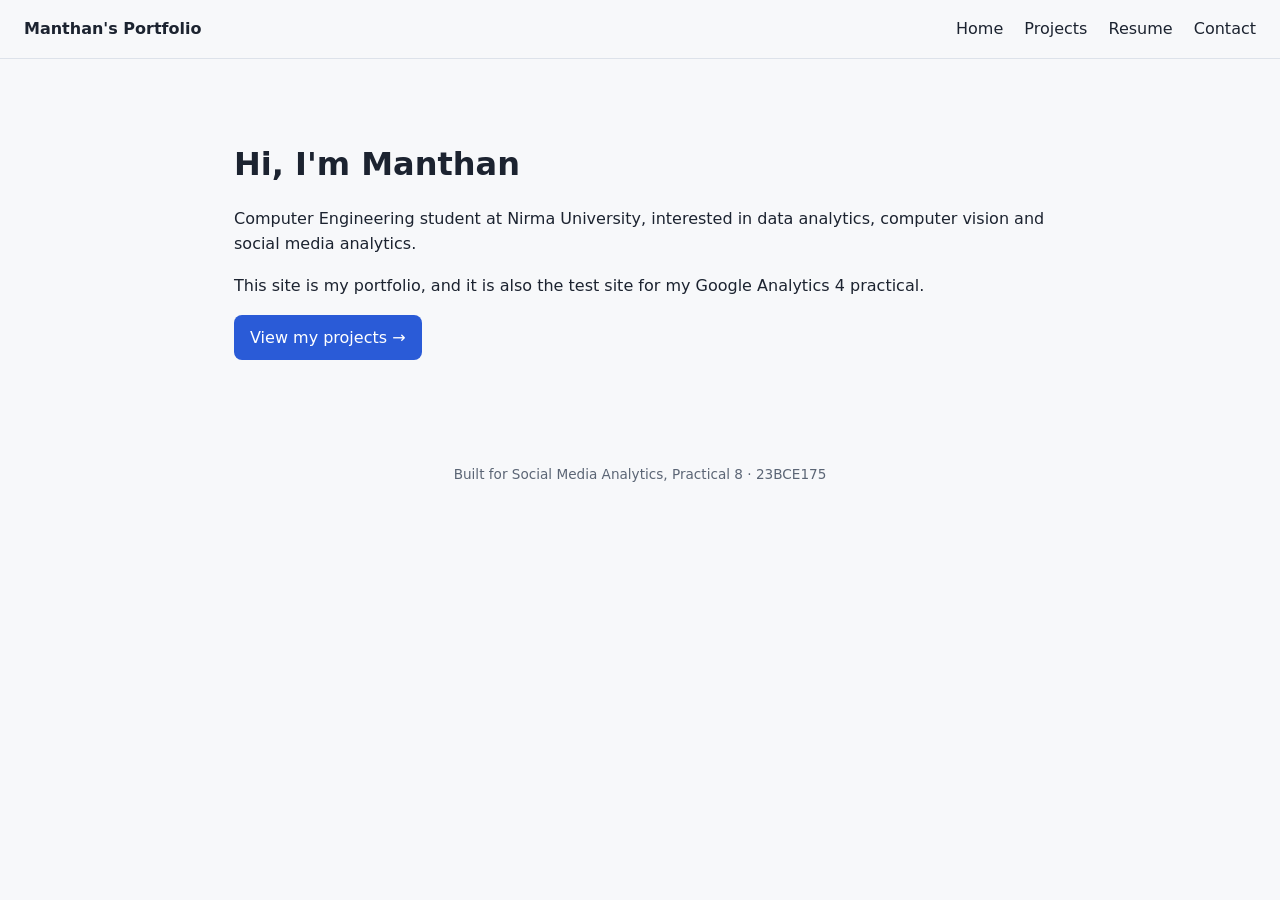
<file: index.html>
<!DOCTYPE html>
<html lang="en">
<head>
  <meta charset="UTF-8">
  <meta name="viewport" content="width=device-width, initial-scale=1.0">
  <title>Home</title>
  <!-- Google tag (gtag.js) -->
  <script async src="https://www.googletagmanager.com/gtag/js?id=G-N06EKTNC9E"></script>
  <script>
    window.dataLayer = window.dataLayer || [];
    function gtag(){dataLayer.push(arguments);}
    gtag('js', new Date());

    gtag('config', 'G-N06EKTNC9E');
  </script>
  <link rel="stylesheet" href="style.css">
</head>
<body>
  <header>
    <div class="brand">Manthan's Portfolio</div>
    <nav>
      <a href="index.html">Home</a>
      <a href="projects.html">Projects</a>
      <a href="resume.html">Resume</a>
      <a href="contact.html">Contact</a>
    </nav>
  </header>
  <main>
    <section class="hero">
      <h1>Hi, I'm Manthan</h1>
      <p>Computer Engineering student at Nirma University, interested in data analytics, computer vision and social media analytics.</p>
      <p>This site is my portfolio, and it is also the test site for my Google Analytics 4 practical.</p>
      <a class="btn" href="projects.html" onclick="gtag('event','click_view_projects',{location:'hero'})">View my projects &rarr;</a>
    </section>
  </main>
  <footer>Built for Social Media Analytics, Practical 8 &middot; 23BCE175</footer>
</body>
</html>
</file>
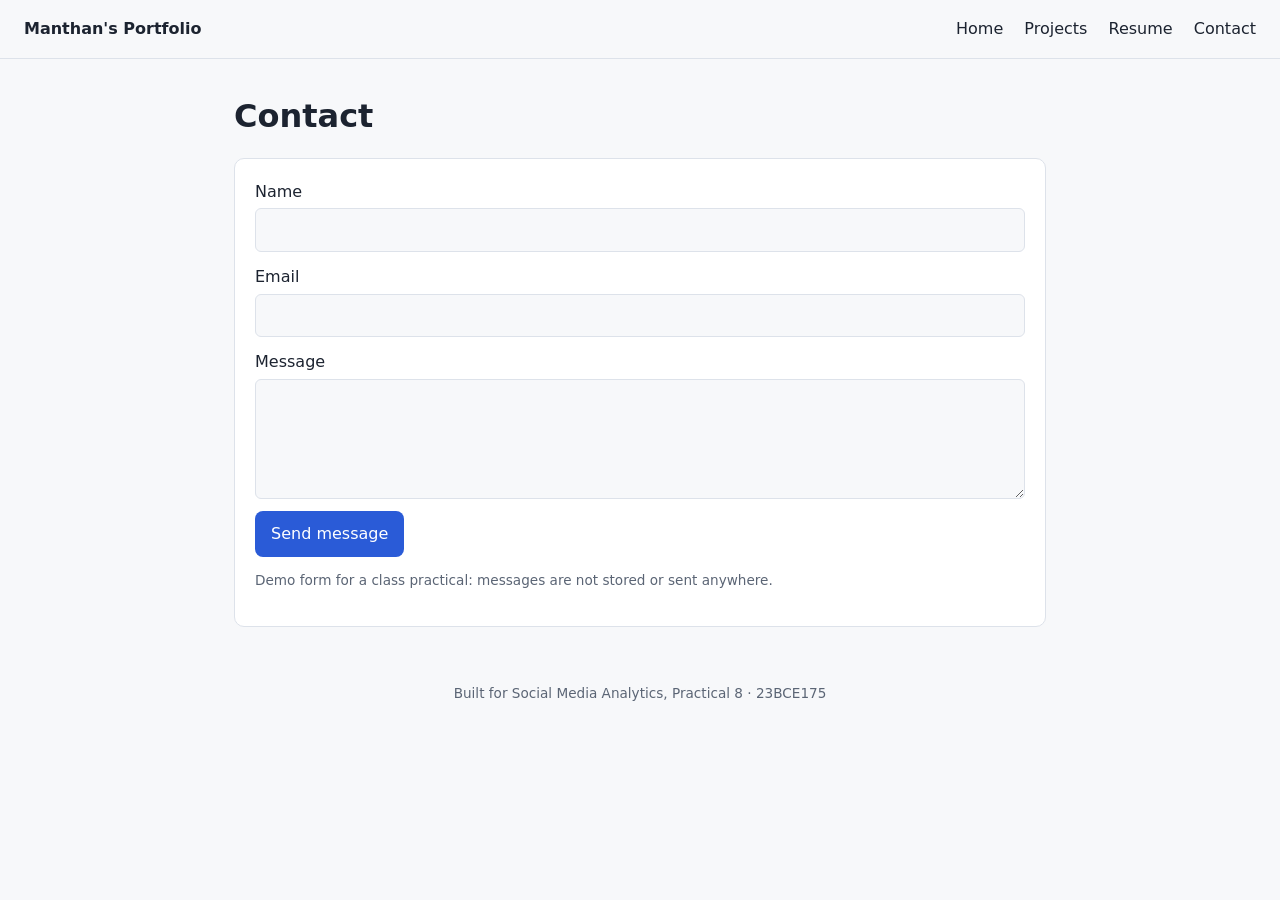
<file: contact.html>
<!DOCTYPE html>
<html lang="en">
<head>
  <meta charset="UTF-8">
  <meta name="viewport" content="width=device-width, initial-scale=1.0">
  <title>Contact</title>
  <!-- Google tag (gtag.js) -->
  <script async src="https://www.googletagmanager.com/gtag/js?id=G-N06EKTNC9E"></script>
  <script>
    window.dataLayer = window.dataLayer || [];
    function gtag(){dataLayer.push(arguments);}
    gtag('js', new Date());

    gtag('config', 'G-N06EKTNC9E');
  </script>
  <link rel="stylesheet" href="style.css">
</head>
<body>
  <header>
    <div class="brand">Manthan's Portfolio</div>
    <nav>
      <a href="index.html">Home</a>
      <a href="projects.html">Projects</a>
      <a href="resume.html">Resume</a>
      <a href="contact.html">Contact</a>
    </nav>
  </header>
  <main>
    <h1>Contact</h1>
    <form id="contact-form" class="card">
      <label>Name <input type="text" name="name" required></label>
      <label>Email <input type="email" name="email" required></label>
      <label>Message <textarea name="message" rows="4" required></textarea></label>
      <button class="btn" type="submit">Send message</button>
      <p class="note">Demo form for a class practical: messages are not stored or sent anywhere.</p>
    </form>
    <p id="thanks" class="card" hidden>Thanks! Your message was submitted.</p>
    <script>
      document.getElementById('contact-form').addEventListener('submit', function (e) {
        e.preventDefault();
        gtag('event', 'submit_contact_form', {form_name: 'contact'});
        this.hidden = true;
        document.getElementById('thanks').hidden = false;
      });
    </script>
  </main>
  <footer>Built for Social Media Analytics, Practical 8 &middot; 23BCE175</footer>
</body>
</html>
</file>
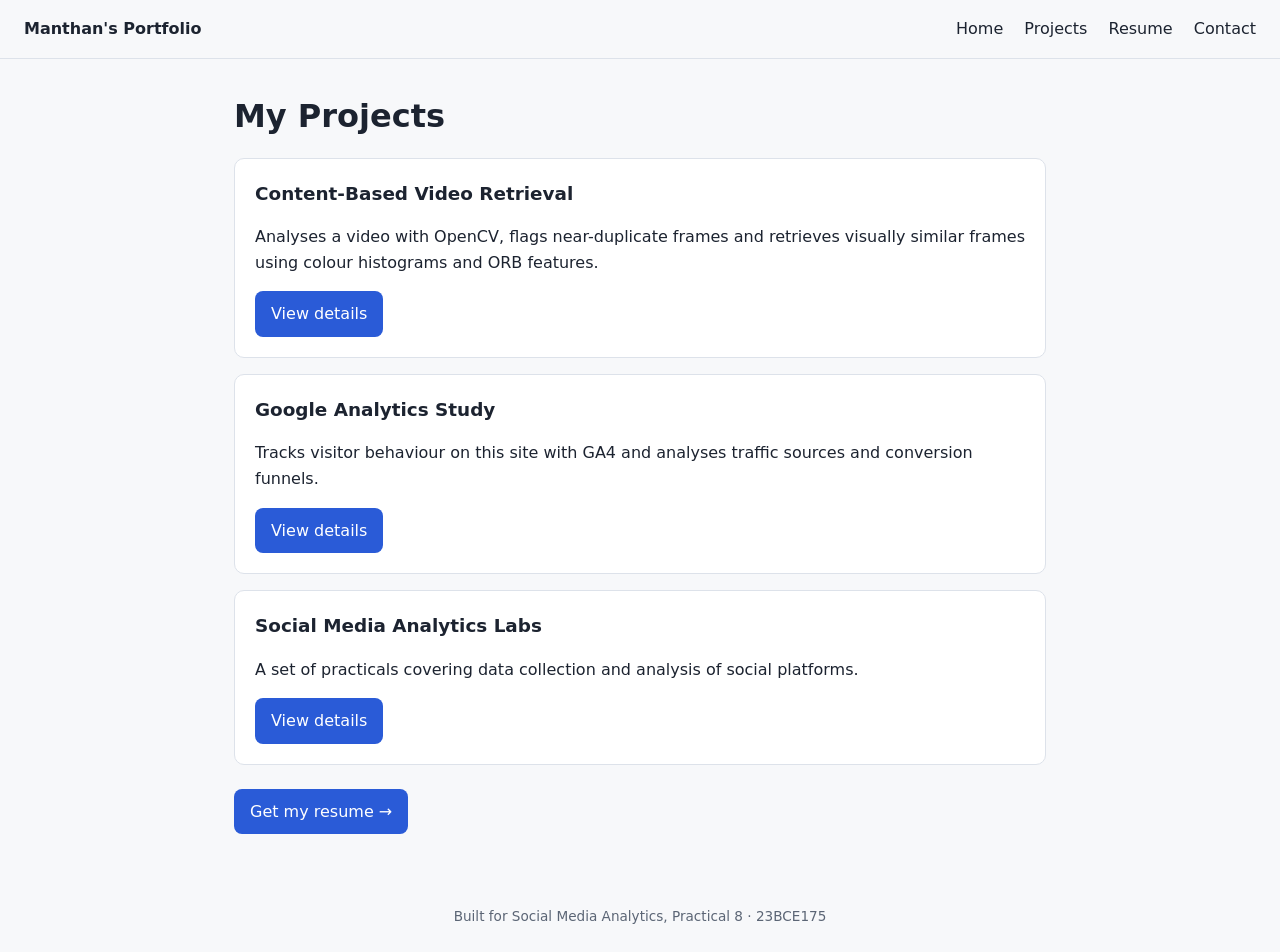
<file: projects.html>
<!DOCTYPE html>
<html lang="en">
<head>
  <meta charset="UTF-8">
  <meta name="viewport" content="width=device-width, initial-scale=1.0">
  <title>Projects</title>
  <!-- Google tag (gtag.js) -->
  <script async src="https://www.googletagmanager.com/gtag/js?id=G-N06EKTNC9E"></script>
  <script>
    window.dataLayer = window.dataLayer || [];
    function gtag(){dataLayer.push(arguments);}
    gtag('js', new Date());

    gtag('config', 'G-N06EKTNC9E');
  </script>
  <link rel="stylesheet" href="style.css">
</head>
<body>
  <header>
    <div class="brand">Manthan's Portfolio</div>
    <nav>
      <a href="index.html">Home</a>
      <a href="projects.html">Projects</a>
      <a href="resume.html">Resume</a>
      <a href="contact.html">Contact</a>
    </nav>
  </header>
  <main>
    <h1>My Projects</h1>
    <div class="cards">
      <article class="card">
        <h2>Content-Based Video Retrieval</h2>
        <p>Analyses a video with OpenCV, flags near-duplicate frames and retrieves visually similar frames using colour histograms and ORB features.</p>
        <button class="btn" data-project="video_retrieval" data-category="AI/ML">View details</button>
        <p class="details" hidden>Samples frames at 5 fps, computes brightness, sharpness, motion, dHash and HSV histograms, then ranks matches by cosine similarity and verifies them with ORB feature matching.</p>
      </article>
      <article class="card">
        <h2>Google Analytics Study</h2>
        <p>Tracks visitor behaviour on this site with GA4 and analyses traffic sources and conversion funnels.</p>
        <button class="btn" data-project="ga4_study" data-category="Analytics">View details</button>
        <p class="details" hidden>Uses custom events to build a four-step funnel from landing to contact, and measures step retention and cumulative conversion.</p>
      </article>
      <article class="card">
        <h2>Social Media Analytics Labs</h2>
        <p>A set of practicals covering data collection and analysis of social platforms.</p>
        <button class="btn" data-project="sma_labs" data-category="Analytics">View details</button>
        <p class="details" hidden>Weekly lab work on collecting, cleaning and analysing social media data.</p>
      </article>
    </div>
    <p class="next"><a class="btn" href="resume.html">Get my resume &rarr;</a></p>
    <script>
      document.querySelectorAll('button[data-project]').forEach(function (b) {
        b.addEventListener('click', function () {
          var d = b.parentElement.querySelector('.details');
          d.hidden = !d.hidden;
          if (!d.hidden) {
            gtag('event', 'view_project_details', {
              project_name: b.dataset.project,
              project_category: b.dataset.category
            });
          }
        });
      });
    </script>
  </main>
  <footer>Built for Social Media Analytics, Practical 8 &middot; 23BCE175</footer>
</body>
</html>
</file>
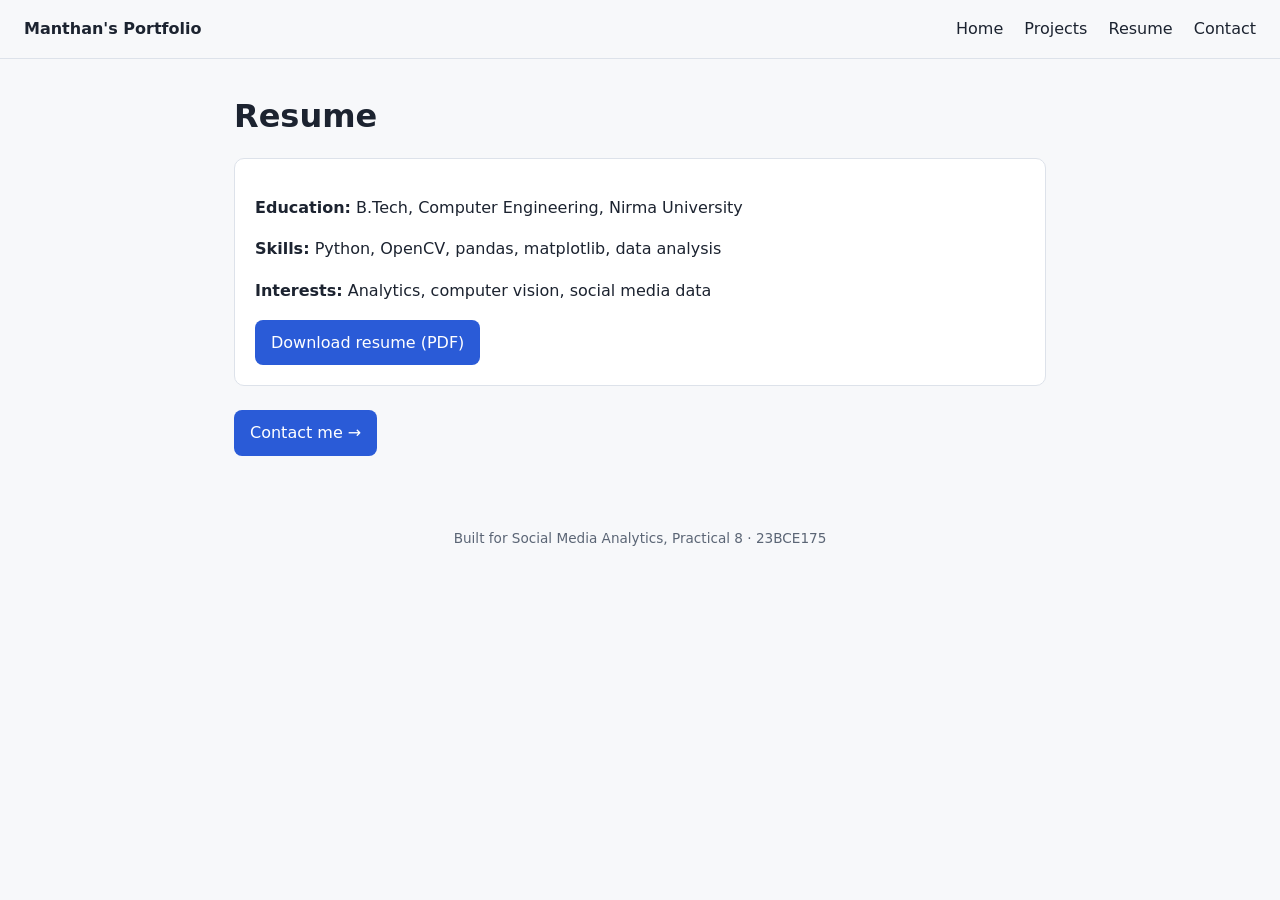
<file: resume.html>
<!DOCTYPE html>
<html lang="en">
<head>
  <meta charset="UTF-8">
  <meta name="viewport" content="width=device-width, initial-scale=1.0">
  <title>Resume</title>
  <!-- Google tag (gtag.js) -->
  <script async src="https://www.googletagmanager.com/gtag/js?id=G-N06EKTNC9E"></script>
  <script>
    window.dataLayer = window.dataLayer || [];
    function gtag(){dataLayer.push(arguments);}
    gtag('js', new Date());

    gtag('config', 'G-N06EKTNC9E');
  </script>
  <link rel="stylesheet" href="style.css">
</head>
<body>
  <header>
    <div class="brand">Manthan's Portfolio</div>
    <nav>
      <a href="index.html">Home</a>
      <a href="projects.html">Projects</a>
      <a href="resume.html">Resume</a>
      <a href="contact.html">Contact</a>
    </nav>
  </header>
  <main>
    <h1>Resume</h1>
    <section class="card">
      <p><strong>Education:</strong> B.Tech, Computer Engineering, Nirma University</p>
      <p><strong>Skills:</strong> Python, OpenCV, pandas, matplotlib, data analysis</p>
      <p><strong>Interests:</strong> Analytics, computer vision, social media data</p>
      <a class="btn" href="resume.pdf" download
         onclick="gtag('event','click_resume_download',{file_name:'resume.pdf'})">Download resume (PDF)</a>
    </section>
    <p class="next"><a class="btn" href="contact.html">Contact me &rarr;</a></p>
  </main>
  <footer>Built for Social Media Analytics, Practical 8 &middot; 23BCE175</footer>
</body>
</html>
</file>
<file: style.css>
:root{--bg:#f7f8fa;--fg:#1c2330;--muted:#5b6575;--accent:#2a5bd7;--card:#fff;--line:#dde2ea}
@media (prefers-color-scheme:dark){:root{--bg:#10141c;--fg:#e8ecf3;--muted:#9aa5b8;--accent:#6b93ff;--card:#181e2a;--line:#2a3345}}
*{box-sizing:border-box}
body{margin:0;font:16px/1.6 system-ui,sans-serif;background:var(--bg);color:var(--fg)}
header{display:flex;flex-wrap:wrap;gap:12px;justify-content:space-between;align-items:center;padding:16px 24px;border-bottom:1px solid var(--line)}
.brand{font-weight:700}
nav a{margin-left:16px;color:var(--fg);text-decoration:none}
nav a:hover{color:var(--accent)}
main{max-width:860px;margin:0 auto;padding:32px 24px}
.hero{padding:48px 0}
h1{font-size:2rem;margin:0 0 16px}
.cards{display:grid;gap:16px}
.card{background:var(--card);border:1px solid var(--line);border-radius:10px;padding:20px}
.card h2{margin:0 0 8px;font-size:1.15rem}
.btn{display:inline-block;background:var(--accent);color:#fff;border:0;border-radius:8px;padding:10px 16px;font:inherit;cursor:pointer;text-decoration:none}
.next{margin-top:24px}
label{display:block;margin-bottom:12px}
input,textarea{display:block;width:100%;margin-top:4px;padding:8px;font:inherit;border:1px solid var(--line);border-radius:6px;background:var(--bg);color:var(--fg)}
.note{color:var(--muted);font-size:.85rem}
footer{text-align:center;color:var(--muted);padding:24px;font-size:.85rem}
</file>
